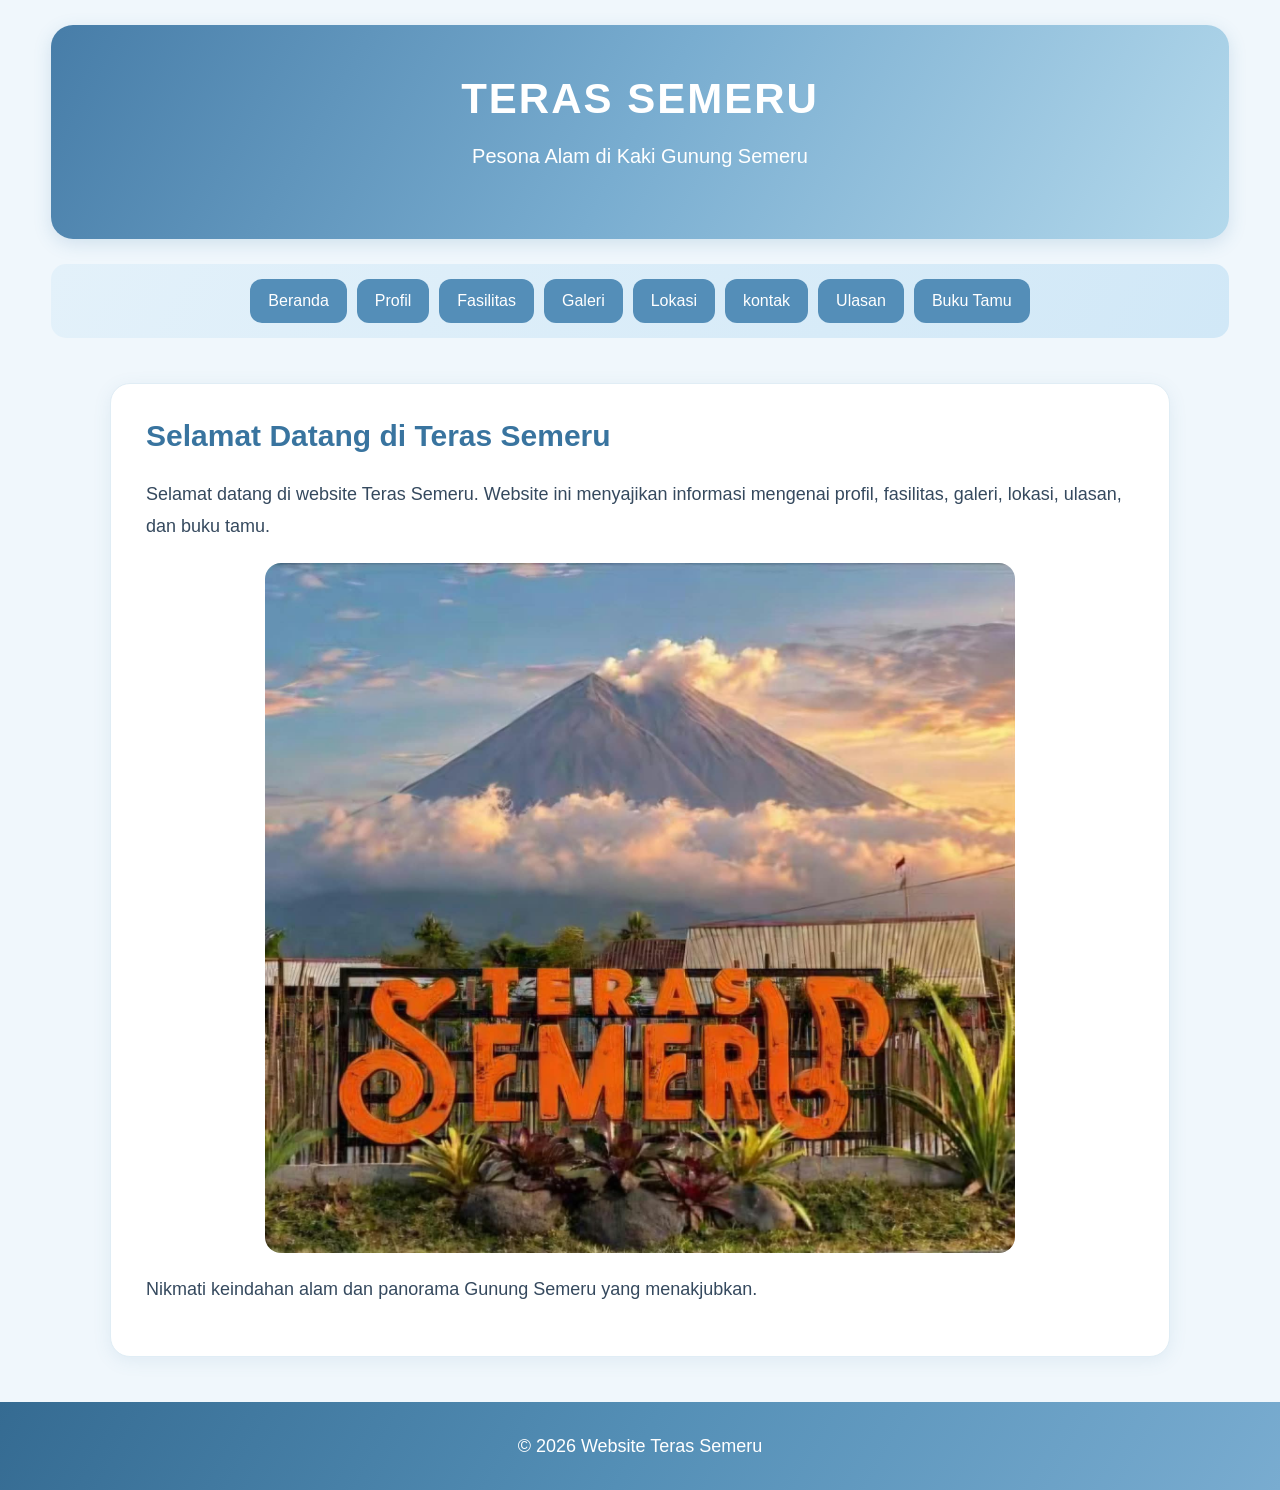
<file: index.html>
<!DOCTYPE html>
<html lang="id">
<head>
    <meta charset="UTF-8">
    <meta name="viewport" content="width=device-width, initial-scale=1.0">
    <title>Teras Semeru</title>
    <link rel="stylesheet" href="style.css">
</head>
<body>

<header>
    <h1>TERAS SEMERU</h1>
    <p>Pesona Alam di Kaki Gunung Semeru</p>
</header>

<nav>
    <a href="index.html">Beranda</a>
    <a href="profil.html">Profil</a>
    <a href="fasilitas.html">Fasilitas</a>
    <a href="galeri.html">Galeri</a>
    <a href="lokasi.html">Lokasi</a>
    <a href="kontak.html">kontak</a>
    <a href="ulasan.html">Ulasan</a>
    <a href="bukutamu.html">Buku Tamu</a>
</nav>

<main>
    <section class="konten">
        <h2>Selamat Datang di Teras Semeru</h2>
        <p>
            Selamat datang di website Teras Semeru.
            Website ini menyajikan informasi mengenai profil,
            fasilitas, galeri, lokasi, ulasan, dan buku tamu.
        </p>

    <img src="WhatsApp Image 2026-11-11 at 16.13.23.jpeg" alt="Cafe Teras Semeru" class="foto">
        <p>
            Nikmati keindahan alam dan panorama Gunung Semeru
            yang menakjubkan.
        </p>
    </section>
</main>

<footer>
    <p>© 2026 Website Teras Semeru</p>
</footer>

</body>
</html>
</file>
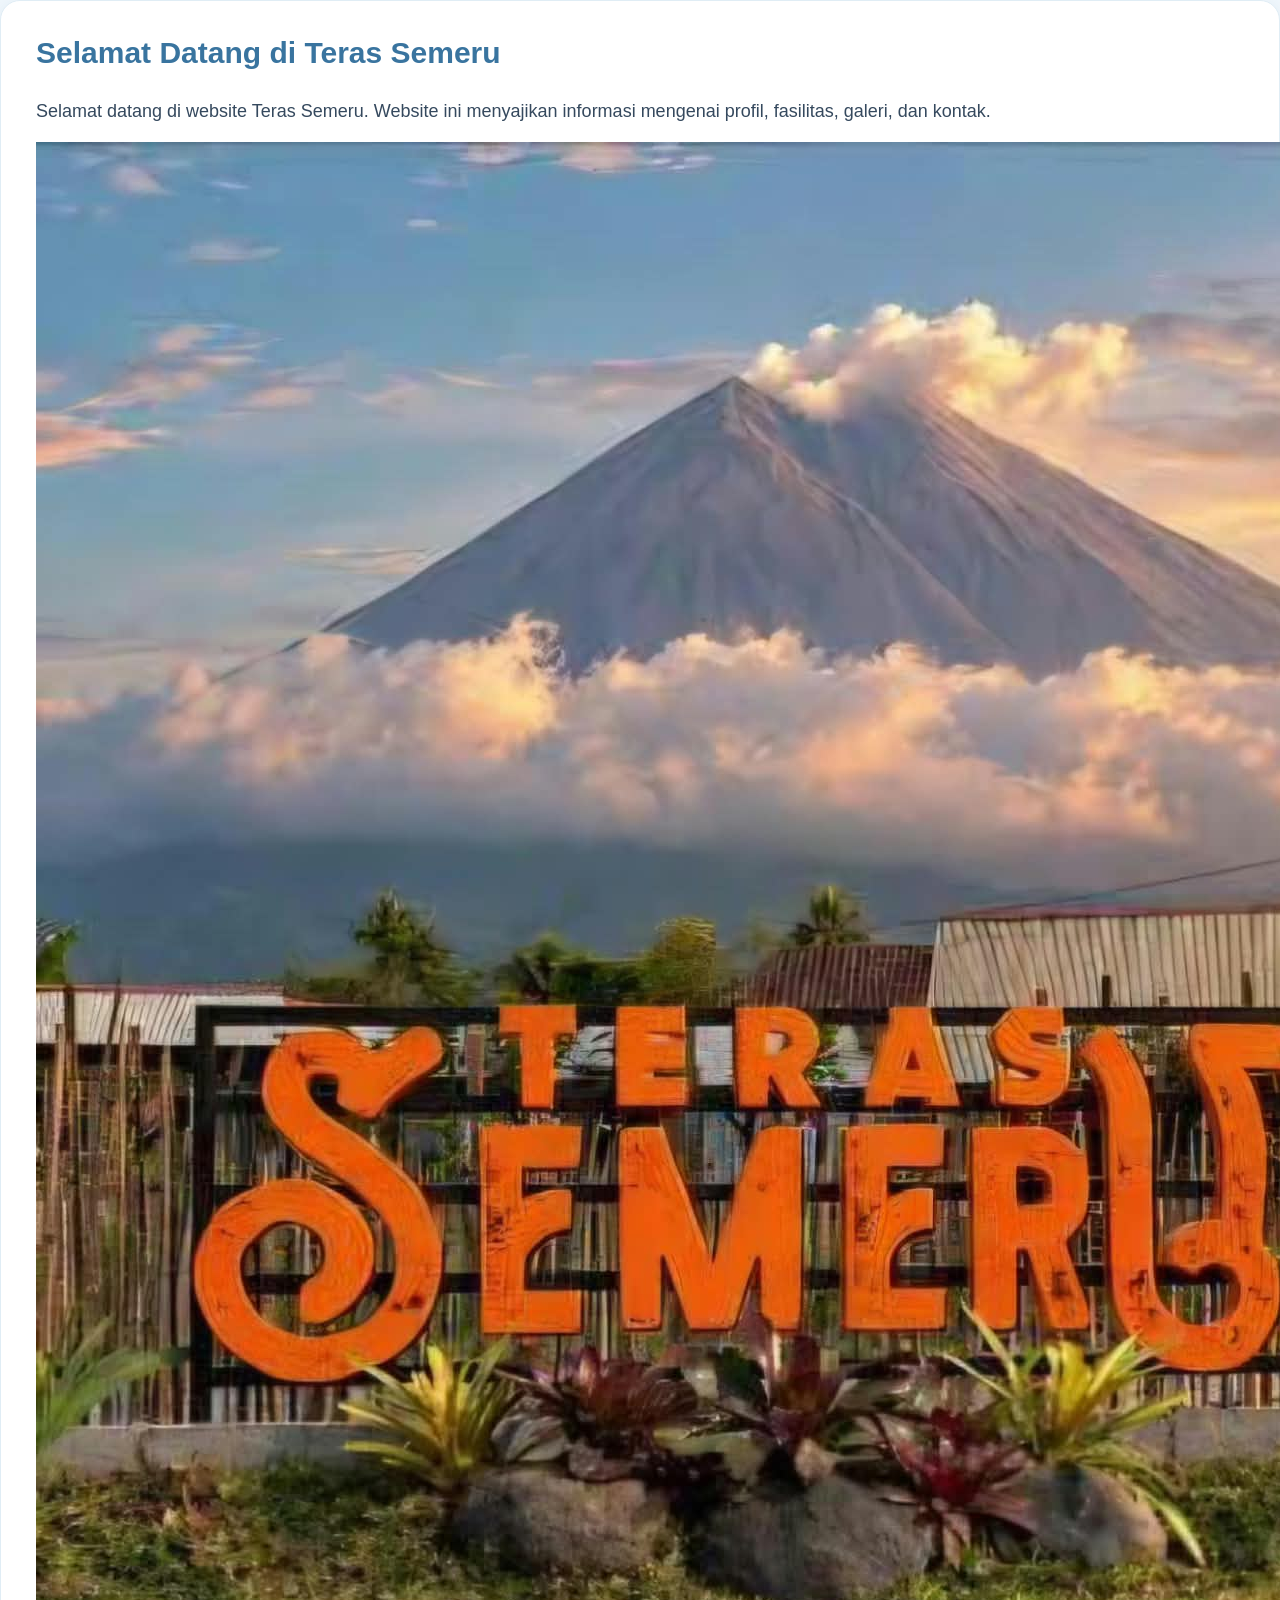
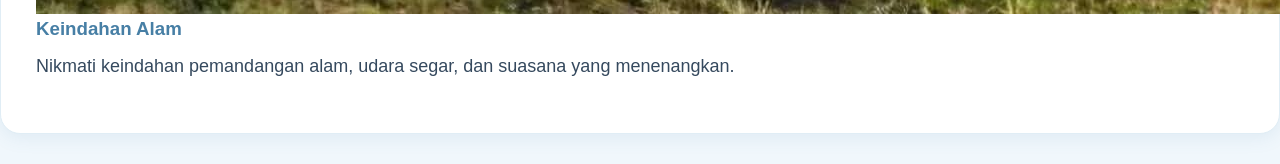
<file: beranda.html>
<!DOCTYPE html>
<html lang="id">
<head>
    <meta charset="UTF-8">
    <meta name="viewport" content="width=device-width, initial-scale=1.0">
    <title>Beranda Teras Semeru</title>
    <link rel="stylesheet" href="style.css">
</head>

<body>

    <section class="konten">

        <h2>Selamat Datang di Teras Semeru</h2>

        <p>
            Selamat datang di website Teras Semeru.
            Website ini menyajikan informasi mengenai
            profil, fasilitas, galeri, dan kontak.
        </p>

        <img
            src="WhatsApp Image 2026-11-11 at 16.13.23.jpeg"
            alt="Cafe Teras Semeru"
            class="foto-cafe">

        <h3>Keindahan Alam</h3>

        <p>
            Nikmati keindahan pemandangan alam,
            udara segar, dan suasana yang menenangkan.
        </p>

    </section>

</body>
</html>
</file>
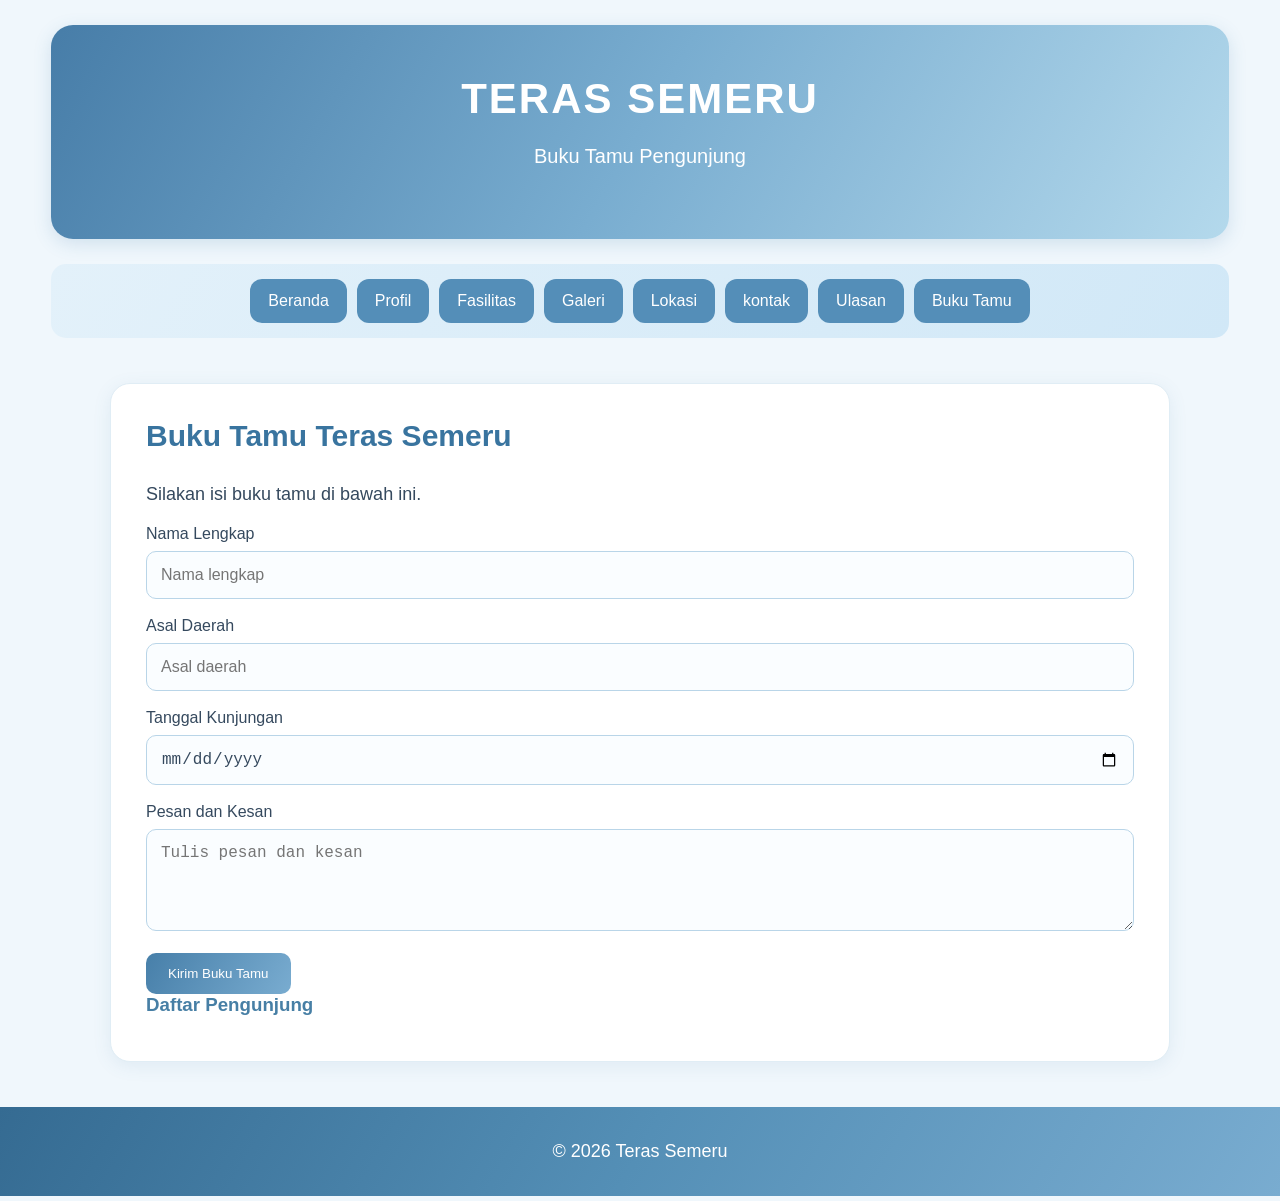
<file: bukutamu.html>
<!DOCTYPE html>
<html lang="id">
<head>
    <meta charset="UTF-8">
    <meta name="viewport" content="width=device-width, initial-scale=1.0">
    <title>Buku Tamu Teras Semeru</title>
    <link rel="stylesheet" href="style.css">
</head>
<body>

<header>
    <h1>TERAS SEMERU</h1>
    <p>Buku Tamu Pengunjung</p>
</header>

<nav>
    <a href="index.html">Beranda</a>
    <a href="profil.html">Profil</a>
    <a href="fasilitas.html">Fasilitas</a>
    <a href="galeri.html">Galeri</a>
    <a href="lokasi.html">Lokasi</a>
    <a href="kontak.html">kontak</a>
    <a href="ulasan.html">Ulasan</a>
    <a href="bukutamu.html">Buku Tamu</a>
</nav>

<main>
<section class="konten">
    <h2>Buku Tamu Teras Semeru</h2>

    <p>Silakan isi buku tamu di bawah ini.</p>

    <form id="formTamu">
        <label>Nama Lengkap</label>
        <input type="text" id="namaTamu" placeholder="Nama lengkap" required>

        <label>Asal Daerah</label>
        <input type="text" id="asalTamu" placeholder="Asal daerah" required>

        <label>Tanggal Kunjungan</label>
        <input type="date" id="tanggalTamu" required>

        <label>Pesan dan Kesan</label>
        <textarea id="pesanTamu" rows="4"
        placeholder="Tulis pesan dan kesan" required></textarea>

        <button type="submit">Kirim Buku Tamu</button>
    </form>

    <h3>Daftar Pengunjung</h3>
    <div id="daftarTamu"></div>
</section>
</main>

<footer><p>© 2026 Teras Semeru</p></footer>

<script src="script.js"></script>
</body>
</html>
</file>
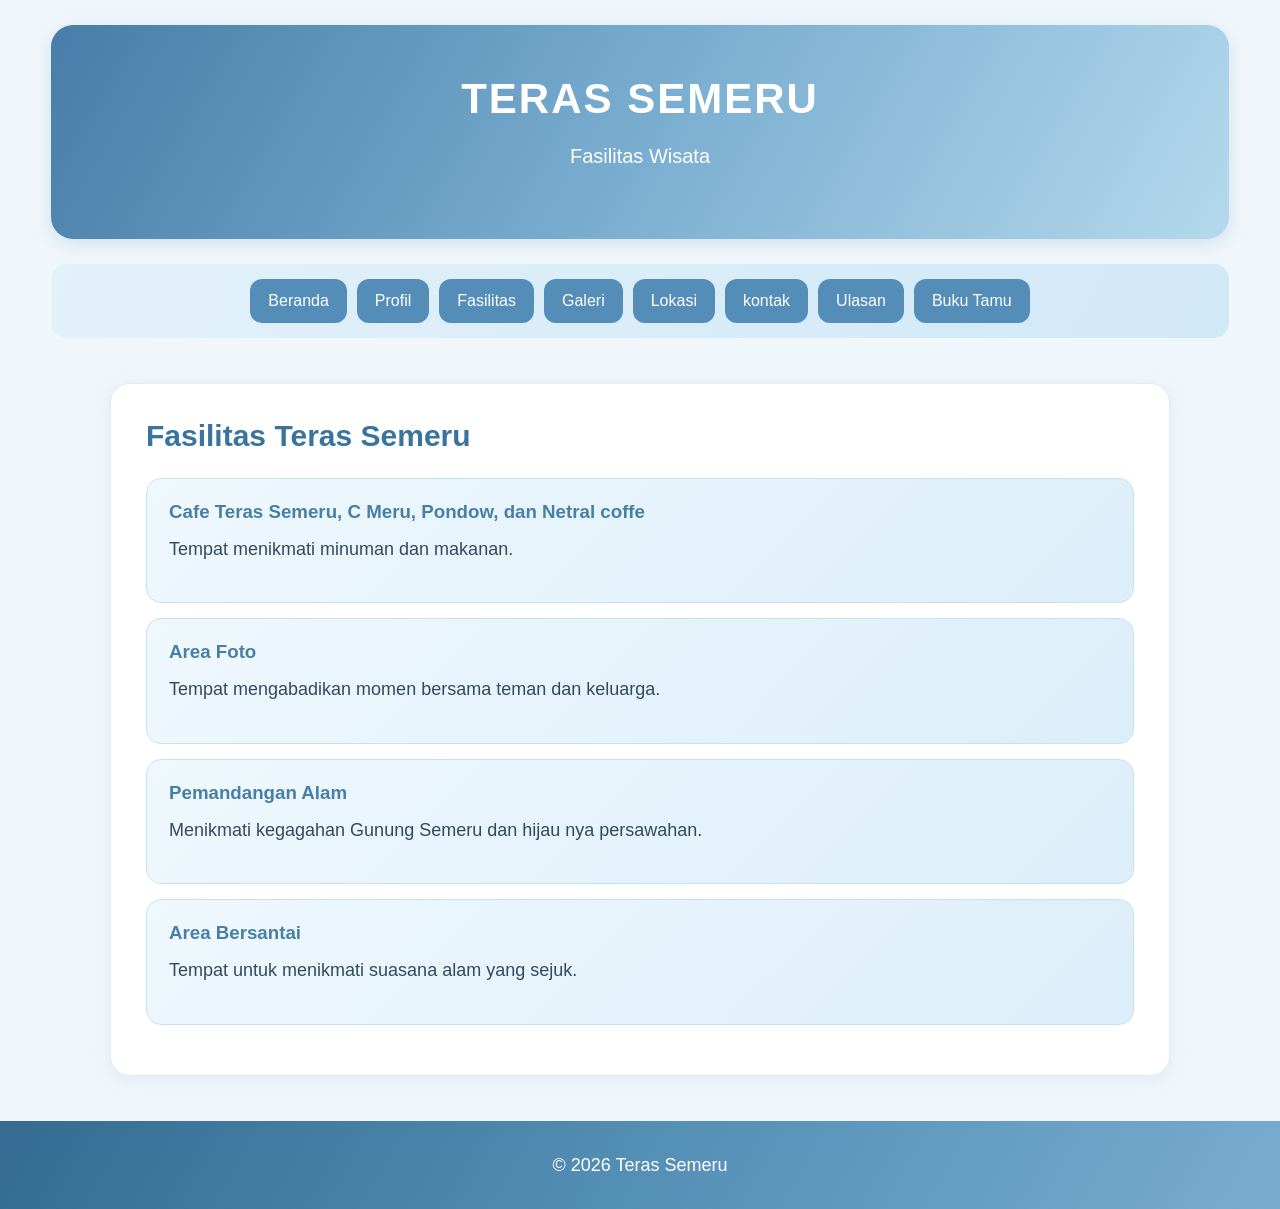
<file: fasilitas.html>
<!DOCTYPE html>
<html lang="id">
<head>
    <meta charset="UTF-8">
    <meta name="viewport" content="width=device-width, initial-scale=1.0">
    <title>Fasilitas Teras Semeru</title>
    <link rel="stylesheet" href="style.css">
</head>
<body>

<header>
    <h1>TERAS SEMERU</h1>
    <p>Fasilitas Wisata</p>
</header>

<nav>
    <a href="index.html">Beranda</a>
    <a href="profil.html">Profil</a>
    <a href="fasilitas.html">Fasilitas</a>
    <a href="galeri.html">Galeri</a>
    <a href="lokasi.html">Lokasi</a>
    <a href="kontak.html">kontak</a>
    <a href="ulasan.html">Ulasan</a>
    <a href="bukutamu.html">Buku Tamu</a>
</nav>

<main>
<section class="konten">
    <h2>Fasilitas Teras Semeru</h2>

    <div class="kartu">
        <h3>Cafe Teras Semeru, C Meru, Pondow, dan Netral coffe</h3>
        <p>Tempat menikmati minuman dan makanan.</p>
    </div>

    <div class="kartu">
        <h3>Area Foto</h3>
        <p>Tempat mengabadikan momen bersama teman dan keluarga.</p>
    </div>

    <div class="kartu">
        <h3>Pemandangan Alam</h3>
        <p>Menikmati kegagahan Gunung Semeru dan hijau nya persawahan.</p>
    </div>

    <div class="kartu">
        <h3>Area Bersantai</h3>
        <p>Tempat untuk menikmati suasana alam yang sejuk.</p>
    </div>
</section>
</main>

<footer><p>© 2026 Teras Semeru</p></footer>

</body>
</html>
</file>
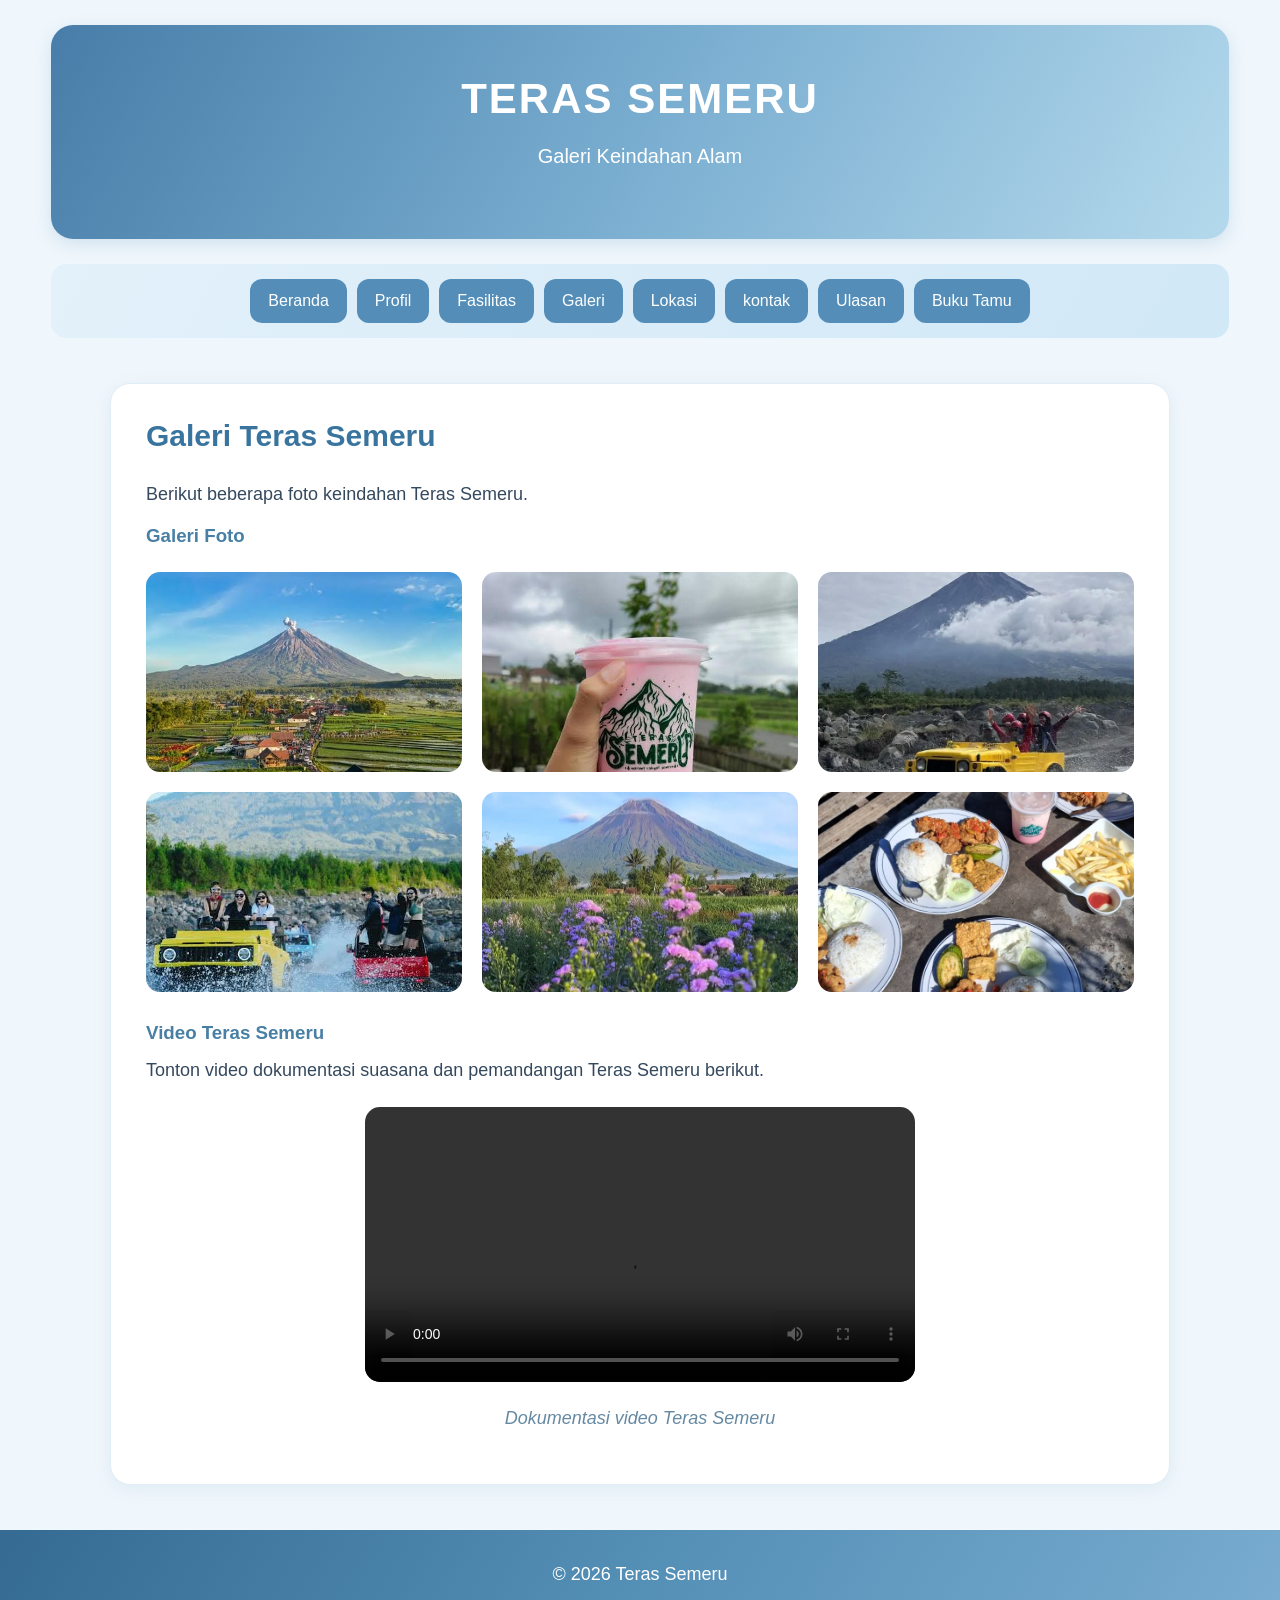
<file: galeri.html>
<!DOCTYPE html>
<html lang="id">
<head>
    <meta charset="UTF-8">
    <meta name="viewport" content="width=device-width, initial-scale=1.0">

    <title>Galeri Teras Semeru</title>

    <link rel="stylesheet" href="style.css">
</head>

<body>

    <!-- HEADER -->
    <header>
        <h1>TERAS SEMERU</h1>
        <p>Galeri Keindahan Alam</p>
    </header>

    <!-- MENU NAVIGASI -->
    <nav>
        <a href="index.html">Beranda</a>
        <a href="profil.html">Profil</a>
        <a href="fasilitas.html">Fasilitas</a>
        <a href="galeri.html">Galeri</a>
        <a href="lokasi.html">Lokasi</a>
        <a href="kontak.html">kontak</a>
        <a href="ulasan.html">Ulasan</a>
        <a href="bukutamu.html">Buku Tamu</a>
    </nav>

    <!-- KONTEN -->
    <main>
        <section class="konten">

            <h2>Galeri Teras Semeru</h2>

            <p>
                Berikut beberapa foto keindahan
                Teras Semeru.
            </p>

            <!-- GALERI FOTO -->
            <h3>Galeri Foto</h3>

            <div class="galeri">

                <img src="WhatsApp Image 2026-11-10 at 10.37.13.jpeg"
                     alt="Pemandangan Teras Semeru">

                <img src="lava.jpeg"
                     alt="Makanan Teras Semeru">

                <img src="lv1.jpeg"
                     alt="Pemandangan alam">

                     <img src="lv2.jpeg"
                     alt="Makanan">

                     <img src="WhatsApp Image 2026-11-11 at 14.27.17.jpeg"
                     alt="Makanan">

                     <img src="makanan.jpeg"
                     alt="Makanan">

            </div>

            <!-- VIDEO -->
            <h3>Video Teras Semeru</h3>

            <p>
                Tonton video dokumentasi suasana
                dan pemandangan Teras Semeru berikut.
            </p>

            <video
                class="video-semeru"
                controls
                playsinline
                preload="metadata">

                <source
                    src="WhatsApp Video 2026-11-10 at 10.31.15.mp4"
                    type="video/mp4">

                Browser kamu tidak mendukung pemutaran video.

            </video>

            <p class="keterangan-video">
                Dokumentasi video Teras Semeru
            </p>

        </section>
    </main>

    <!-- FOOTER -->
    <footer>
        <p>© 2026 Teras Semeru</p>
    </footer>

</body>
</html>
</file>
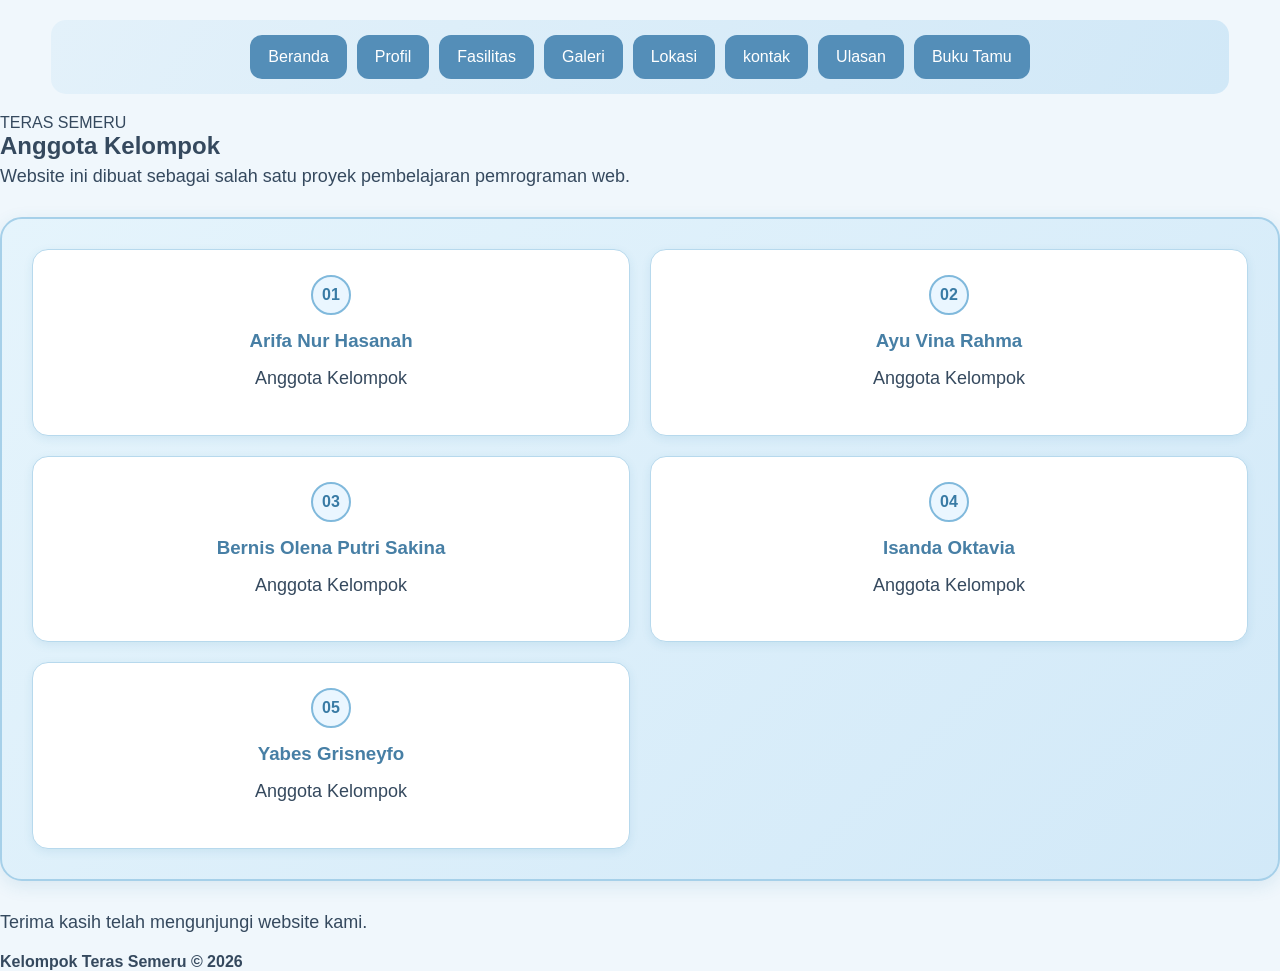
<file: kontak.html>
<!DOCTYPE html>
<html lang="id">
<head>
    <meta charset="UTF-8">
    <meta name="viewport" content="width=device-width, initial-scale=1.0">
    <title>Anggota Kelompok</title>
    <link rel="stylesheet" href="style.css">
</head>

<body>
<nav>
    <a href="index.html">Beranda</a>
    <a href="profil.html">Profil</a>
    <a href="fasilitas.html">Fasilitas</a>
    <a href="galeri.html">Galeri</a>
    <a href="lokasi.html">Lokasi</a>
    <a href="kontak.html">kontak</a>
    <a href="ulasan.html">Ulasan</a>
    <a href="bukutamu.html">Buku Tamu</a>
</nav>

<section class="anggota-section">

    <div class="anggota-header">
        <span>TERAS SEMERU</span>
        <h1>Anggota Kelompok</h1>
        <p>
            Website ini dibuat sebagai salah satu proyek
            pembelajaran pemrograman web.
        </p>
    </div>

    <div class="anggota-container">

        <div class="anggota-card">
            <div class="nomor">01</div>
            <h3>Arifa Nur Hasanah</h3>
            <p>Anggota Kelompok</p>
        </div>

        <div class="anggota-card">
            <div class="nomor">02</div>
            <h3>Ayu Vina Rahma</h3>
            <p>Anggota Kelompok</p>
        </div>

        <div class="anggota-card">
            <div class="nomor">03</div>
            <h3>Bernis Olena Putri Sakina</h3>
            <p>Anggota Kelompok</p>
        </div>

        <div class="anggota-card">
            <div class="nomor">04</div>
            <h3>Isanda Oktavia</h3>
            <p>Anggota Kelompok</p>
        </div>

        <div class="anggota-card">
            <div class="nomor">05</div>
            <h3>Yabes Grisneyfo</h3>
            <p>Anggota Kelompok</p>
        </div>

    </div>

    <div class="anggota-footer">
        <p>Terima kasih telah mengunjungi website kami.</p>
        <strong>Kelompok Teras Semeru © 2026</strong>
    </div>

</section>

</body>
</html>
</file>
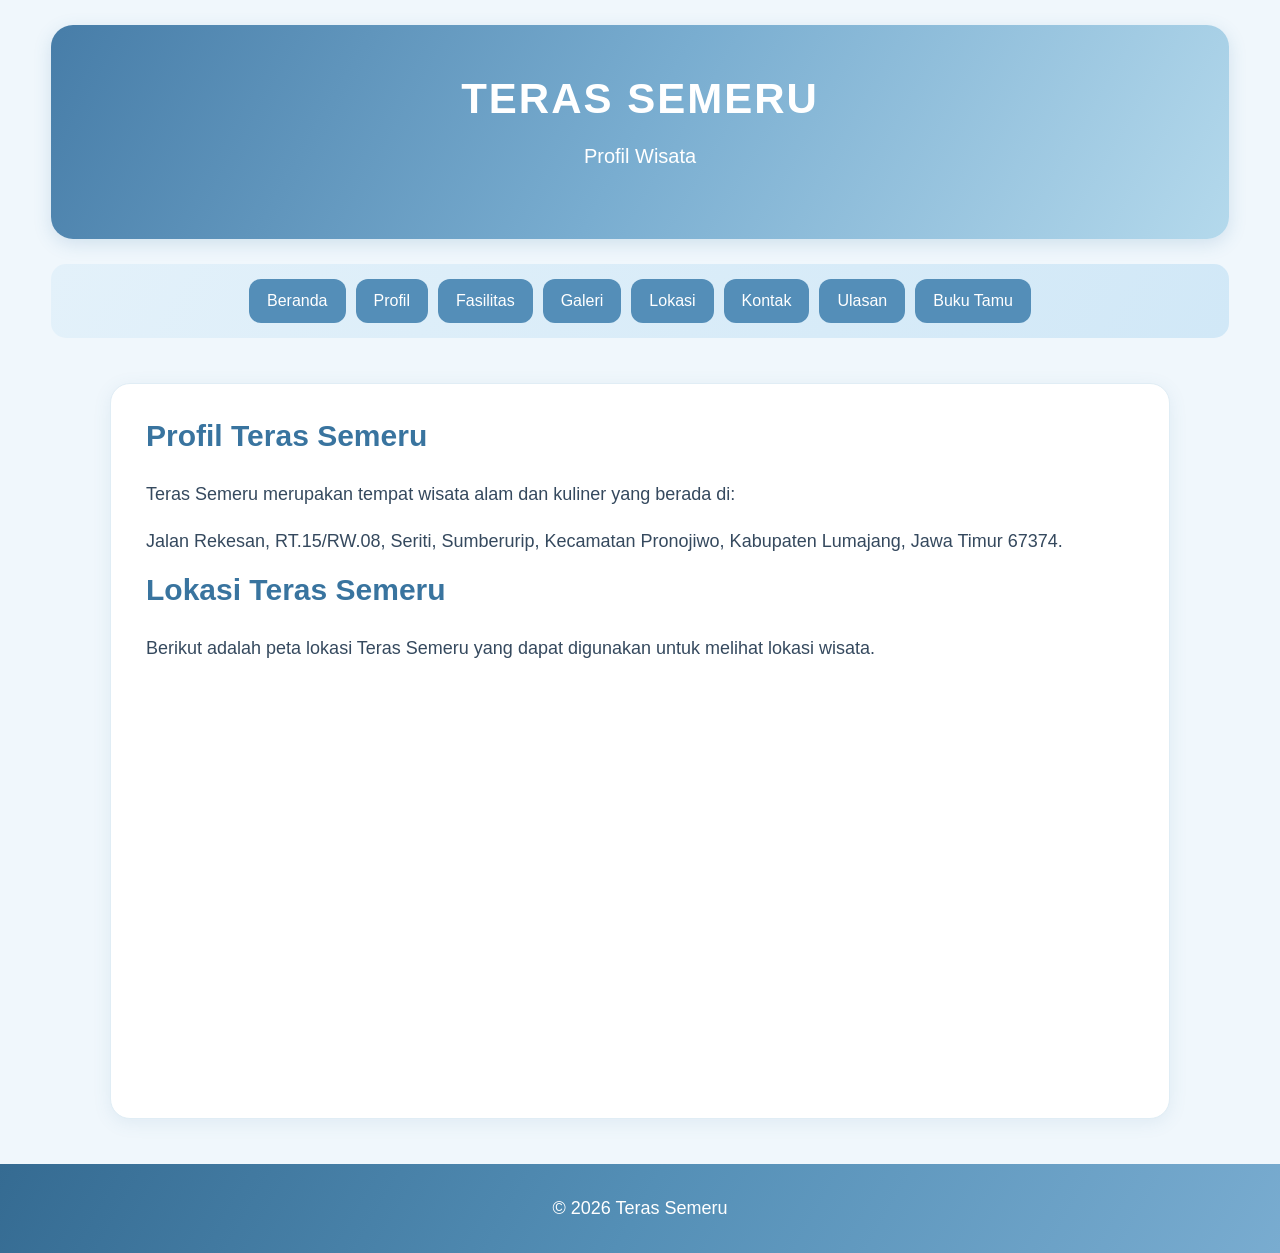
<file: lokasi.html>
<!DOCTYPE html>
<html lang="id">
<head>
    <meta charset="UTF-8">
    <meta name="viewport" content="width=device-width, initial-scale=1.0">
    <title>Profil Teras Semeru</title>
    <link rel="stylesheet" href="style.css">
</head>

<body>

<header>
    <h1>TERAS SEMERU</h1>
    <p>Profil Wisata</p>
</header>

<nav>
    <a href="index.html">Beranda</a>
    <a href="profil.html">Profil</a>
    <a href="fasilitas.html">Fasilitas</a>
    <a href="galeri.html">Galeri</a>
    <a href="lokasi.html">Lokasi</a>
    <a href="kontak.html">Kontak</a>
    <a href="ulasan.html">Ulasan</a>
    <a href="bukutamu.html">Buku Tamu</a>
</nav>

<main>
<section class="konten">

    <h2>Profil Teras Semeru</h2>

    <p>
        Teras Semeru merupakan tempat wisata alam
        dan kuliner yang berada di:
    </p>

    <p>
        Jalan Rekesan, RT.15/RW.08, Seriti,
        Sumberurip, Kecamatan Pronojiwo,
        Kabupaten Lumajang, Jawa Timur 67374.
    </p>

    <h2>Lokasi Teras Semeru</h2>

    <p>
        Berikut adalah peta lokasi Teras Semeru
        yang dapat digunakan untuk melihat lokasi wisata.
    </p>

    <div class="peta">
        <iframe
            src="https://www.google.com/maps?q=Jalan+Rekesan+RT+15+RW+08+Seriti+Sumberurip+Pronojiwo+Lumajang&output=embed"
            width="100%"
            height="400"
            style="border:0;"
            allowfullscreen
            loading="lazy">
        </iframe>
    </div>

</section>
</main>

<footer>
    <p>© 2026 Teras Semeru</p>
</footer>

</body>
</html>
</file>
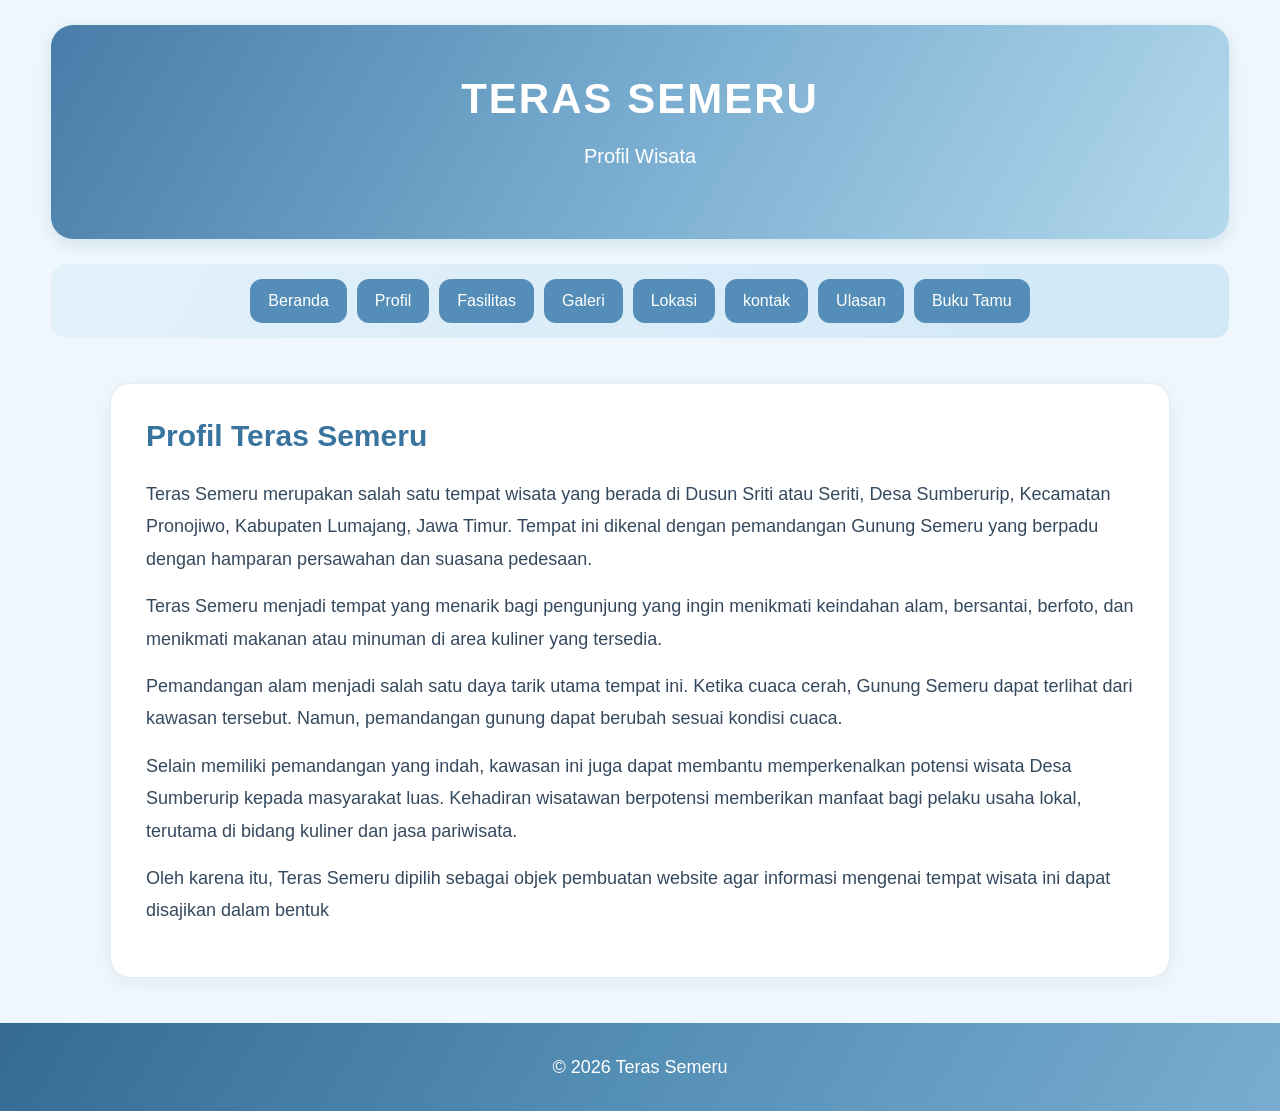
<file: profil.html>
<!DOCTYPE html>
<html lang="id">
<head>
    <meta charset="UTF-8">
    <meta name="viewport" content="width=device-width, initial-scale=1.0">
    <title>Profil Teras Semeru</title>
    <link rel="stylesheet" href="style.css">
</head>
<body>

<header>
    <h1>TERAS SEMERU</h1>
    <p>Profil Wisata</p>
</header>

<nav>
    <a href="index.html">Beranda</a>
    <a href="profil.html">Profil</a>
    <a href="fasilitas.html">Fasilitas</a>
    <a href="galeri.html">Galeri</a>
    <a href="lokasi.html">Lokasi</a>
     <a href="kontak.html">kontak</a>
   <a href="ulasan.html">Ulasan</a>
    <a href="bukutamu.html">Buku Tamu</a>
</nav>

<main>
<section class="konten">
    <h2>Profil Teras Semeru</h2>

    <p>Teras Semeru merupakan salah satu tempat wisata yang berada di Dusun Sriti atau Seriti, Desa Sumberurip, Kecamatan Pronojiwo, Kabupaten Lumajang, Jawa Timur. Tempat ini dikenal dengan pemandangan Gunung Semeru yang berpadu dengan hamparan persawahan dan suasana pedesaan.
        </p>

    <p>
        Teras Semeru menjadi tempat yang menarik bagi pengunjung yang ingin menikmati keindahan alam, bersantai, berfoto, dan menikmati makanan atau minuman di area kuliner yang tersedia.
    </p>
    <p>
        Pemandangan alam menjadi salah satu daya tarik utama tempat ini. Ketika cuaca cerah, Gunung Semeru dapat terlihat dari kawasan tersebut. Namun, pemandangan gunung dapat berubah sesuai kondisi cuaca.
    </p>
    <p>
        Selain memiliki pemandangan yang indah, kawasan ini juga dapat membantu memperkenalkan potensi wisata Desa Sumberurip kepada masyarakat luas. Kehadiran wisatawan berpotensi memberikan manfaat bagi pelaku usaha lokal, terutama di bidang kuliner dan jasa pariwisata.
    </p>
    <P>
        Oleh karena itu, Teras Semeru dipilih sebagai objek pembuatan website agar informasi mengenai tempat wisata ini dapat disajikan dalam bentuk
    </P>
     
</section>
</main>

<footer><p>© 2026 Teras Semeru</p></footer>

</body>
</html>
</file>
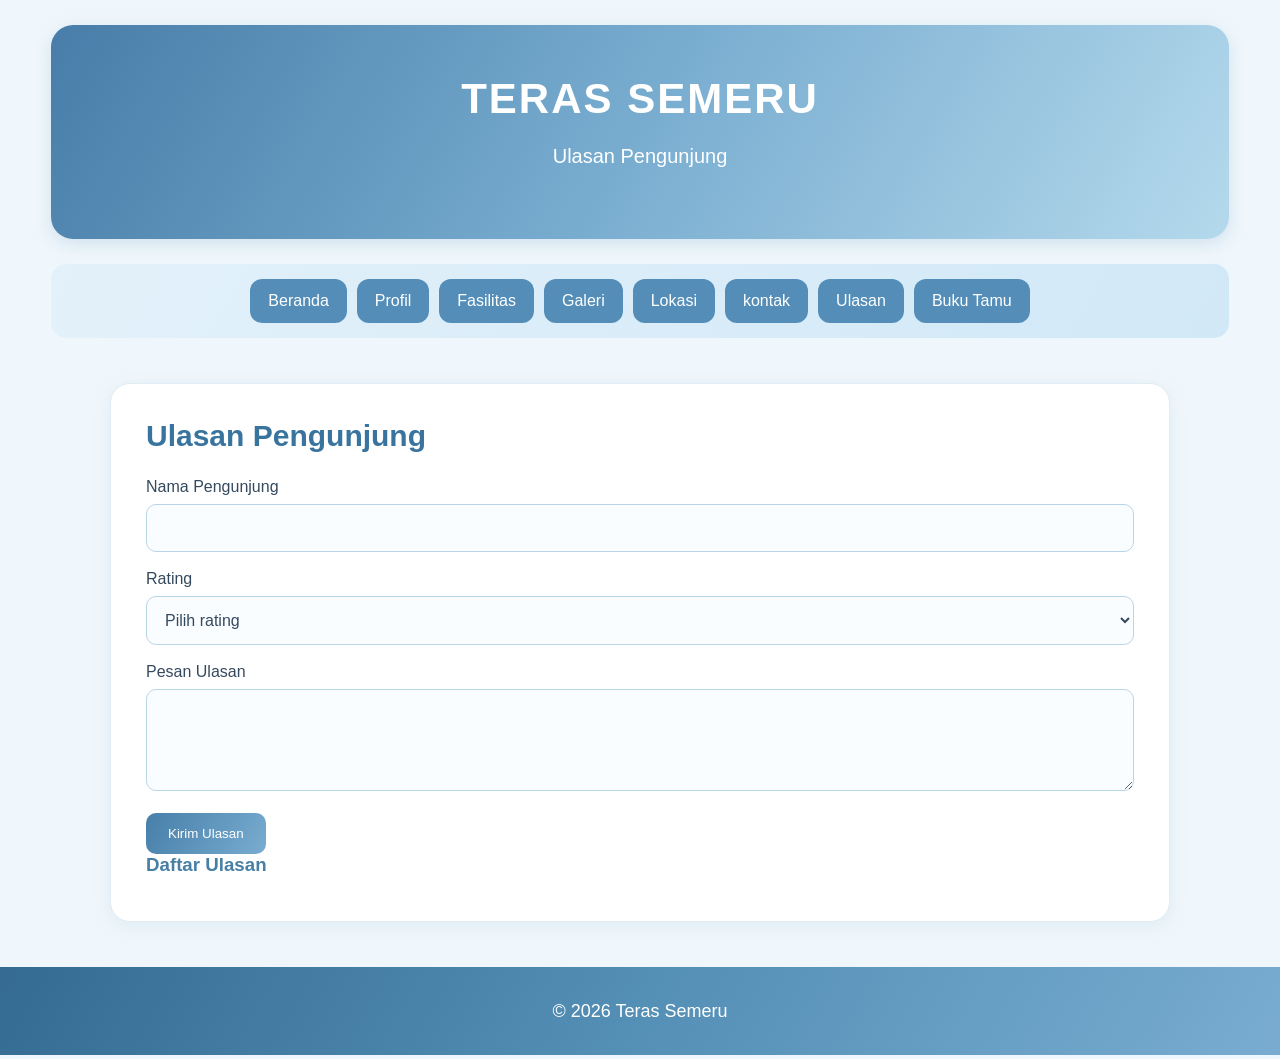
<file: ulasan.html>
<!DOCTYPE html>
<html lang="id">
<head>
    <meta charset="UTF-8">
    <meta name="viewport" content="width=device-width, initial-scale=1.0">
    <title>Ulasan Teras Semeru</title>
    <link rel="stylesheet" href="style.css">
</head>
<body>

<header>
    <h1>TERAS SEMERU</h1>
    <p>Ulasan Pengunjung</p>
</header>

<nav>
    <a href="index.html">Beranda</a>
    <a href="profil.html">Profil</a>
    <a href="fasilitas.html">Fasilitas</a>
    <a href="galeri.html">Galeri</a>
    <a href="lokasi.html">Lokasi</a>
    <a href="kontak.html">kontak</a>
    <a href="ulasan.html">Ulasan</a>
    <a href="bukutamu.html">Buku Tamu</a>
</nav>

<main>
<section class="konten">
    <h2>Ulasan Pengunjung</h2>

    <form id="formUlasan">
        <label>Nama Pengunjung</label>
        <input type="text" id="namaUlasan" required>

        <label>Rating</label>
        <select id="rating" required>
            <option value="">Pilih rating</option>
            <option value="5">5 Bintang</option>
            <option value="4">4 Bintang</option>
            <option value="3">3 Bintang</option>
            <option value="2">2 Bintang</option>
            <option value="1">1 Bintang</option>
        </select>

        <label>Pesan Ulasan</label>
        <textarea id="pesanUlasan" rows="4" required></textarea>

        <button type="submit">Kirim Ulasan</button>
    </form>

    <h3>Daftar Ulasan</h3>
    <div id="daftarUlasan"></div>
</section>
</main>

<footer><p>© 2026 Teras Semeru</p></footer>

<script src="script.js"></script>
</body>
</html>
</file>
<file: style.css>
/* =========================
   PENGATURAN DASAR
========================= */

* {
    margin: 0;
    padding: 0;
    box-sizing: border-box;
    scroll-behavior: smooth;
}

body {
    font-family: Arial, sans-serif;
    background: #f0f7fc;
    color: #35495e;
}

/* =========================
   HEADER / JUDUL
========================= */

header {
    margin: 25px 4%;
    padding: 50px 15px;
    text-align: center;
    color: white;
    border-radius: 22px;
    background: linear-gradient(
        120deg,
        #477da8,
        #79add0,
        #b4d9ec
    );
    box-shadow: 0 5px 18px rgba(64, 125, 170, 0.18);
}

header h1 {
    font-size: 42px;
    letter-spacing: 2px;
    margin-bottom: 15px;
}

header p {
    font-size: 20px;
    color: white;
}

/* =========================
   NAVIGASI
========================= */

nav {
    margin: 20px 4%;
    padding: 15px;
    background: linear-gradient(
        120deg,
        #e3f1fa,
        #d1e8f7
    );
    display: flex;
    justify-content: center;
    flex-wrap: wrap;
    gap: 10px;
    border-radius: 15px;
}

nav a {
    text-decoration: none;
    color: white;
    background: #548eb8;
    padding: 13px 18px;
    border-radius: 12px;
    transition: 0.3s;
}

nav a:hover {
    background: #8bbbd9;
    transform: translateY(-3px);
}

/* =========================
   KONTEN UTAMA
========================= */

main {
    max-width: 1100px;
    margin: 45px auto;
    padding: 0 20px;
}

.konten {
    background: white;
    padding: 35px;
    border-radius: 20px;
    margin-bottom: 30px;
    box-shadow: 0 4px 18px rgba(75, 130, 170, 0.10);
    border: 1px solid #e0edf5;
}

h2 {
    color: #39749f;
    font-size: 30px;
    margin-bottom: 25px;
}

h3 {
    color: #477fa5;
    margin-bottom: 10px;
}

p {
    font-size: 18px;
    line-height: 1.8;
    margin-bottom: 15px;
}

/* =========================
   FOTO
========================= */

.foto {
    width: 100%;
    max-width: 750px;
    height: 350px;
    object-fit: cover;
    display: block;
    margin: 20px auto;
    border-radius: 16px;
}

/* =========================
   KARTU / BOX
========================= */

.kartu {
    background: linear-gradient(
        135deg,
        #eff8fd,
        #dceefa
    );
    padding: 22px;
    border-radius: 15px;
    margin: 15px 0;
    border: 1px solid #c8e1f1;
}

/* =========================
   GALERI FOTO
========================= */

.galeri {
    display: grid;
    grid-template-columns: repeat(3, 1fr);
    gap: 20px;
    margin-top: 25px;
    margin-bottom: 30px;
}

.galeri img {
    width: 100%;
    height: 200px;
    object-fit: cover;
    border-radius: 14px;
    display: block;
    transition: 0.3s;
}

.galeri img:hover {
    transform: scale(1.03);
}

/* =========================
   VIDEO TERAS SEMERU
========================= */

.video-semeru {
    width: 100%;
    max-width: 550px;
    height: auto;
    display: block;
    margin: 20px auto;
    border-radius: 15px;
}

.keterangan-video {
    text-align: center;
    font-style: italic;
    color: #6689a3;
}

/* =========================
   FORM BUKU TAMU
========================= */

input,
textarea,
select {
    width: 100%;
    padding: 14px;
    margin: 8px 0 18px;
    border: 1px solid #b9d5e8;
    border-radius: 10px;
    font-size: 16px;
    background: #fafdff;
    color: #35495e;
}

input:focus,
textarea:focus,
select:focus {
    outline: none;
    border-color: #639ec5;
    box-shadow: 0 0 5px #b8d9ee;
}

/* =========================
   TOMBOL
========================= */

button,
.tombol {
    display: inline-block;
    background: linear-gradient(
        120deg,
        #477fa9,
        #79acd0
    );
    color: white;
    border: none;
    padding: 13px 22px;
    border-radius: 10px;
    cursor: pointer;
    text-decoration: none;
    transition: 0.3s;
}

button:hover,
.tombol:hover {
    background: #326b96;
    transform: translateY(-2px);
}

/* =========================
   DATA BUKU TAMU
========================= */

.data {
    background: #edf6fc;
    padding: 18px;
    margin: 15px 0;
    border-radius: 12px;
    border-left: 4px solid #75add0;
    overflow-wrap: anywhere;
}

.hapus {
    background: #c76c78;
    margin-top: 10px;
}

/* =========================
   KOTAK ANGGOTA
========================= */

.anggota-container {
    display: grid;
    grid-template-columns: repeat(2, 1fr);
    gap: 20px;
    padding: 30px;
    margin: 25px auto;
    background: linear-gradient(
        135deg,
        #e5f4fc,
        #d2e9f8
    );
    border: 2px solid #a6d0e9;
    border-radius: 22px;
    box-shadow: 0 5px 18px rgba(40, 123, 168, 0.12);
}

.anggota-card {
    background: white;
    border: 1px solid #b7d9ed;
    border-radius: 16px;
    padding: 25px 15px;
    text-align: center;
    box-shadow: 0 3px 10px rgba(40, 123, 168, 0.10);
    transition: 0.3s;
}

.anggota-card:hover {
    transform: translateY(-4px);
}

.anggota-card .nomor {
    width: 40px;
    height: 40px;
    margin: 0 auto 15px;
    display: flex;
    align-items: center;
    justify-content: center;
    border: 2px solid #80b9dc;
    border-radius: 50%;
    background: #eaf6ff;
    color: #397ba5;
    font-weight: bold;
}

/* =========================
   FOOTER
========================= */

footer {
    background: linear-gradient(
        120deg,
        #356b92,
        #548fb6,
        #79acd0
    );
    color: white;
    padding: 28px;
    text-align: center;
}

footer p {
    margin: 0;
    color: white;
}

/* =========================
   TAMPILAN HP
========================= */

@media (max-width: 700px) {

    header {
        padding: 35px 15px;
    }

    header h1 {
        font-size: 30px;
    }

    header p {
        font-size: 16px;
    }

    nav {
        margin: 15px 3%;
        gap: 8px;
    }

    nav a {
        padding: 11px 13px;
        font-size: 13px;
    }

    main {
        margin: 25px auto;
        padding: 0 12px;
    }

    .konten {
        padding: 23px 18px;
    }

    h2 {
        font-size: 25px;
    }

    p {
        font-size: 16px;
    }

    .galeri {
        grid-template-columns: repeat(2, 1fr);
        gap: 12px;
    }

    .galeri img {
        height: 160px;
    }

    .foto {
        height: 230px;
    }

    .anggota-container {
        grid-template-columns: repeat(2, 1fr);
        padding: 15px;
        gap: 12px;
    }

    .anggota-card {
        padding: 20px 10px;
    }
}

/* =========================
   TAMPILAN HP KECIL
========================= */

@media (max-width: 400px) {

    header h1 {
        font-size: 25px;
    }

    .galeri {
        grid-template-columns: 1fr;
    }

    .galeri img {
        height: 210px;
    }

    .anggota-container {
        grid-template-columns: 1fr;
    }
}

/* FOTO BERANDA AGAR TIDAK TERPOTONG */
.foto {
    width: 100%;
    max-width: 750px;
    height: auto;
    max-height: none;
    object-fit: contain;
    display: block;
    margin: 20px auto;
    border-radius: 16px;
}
</file>
